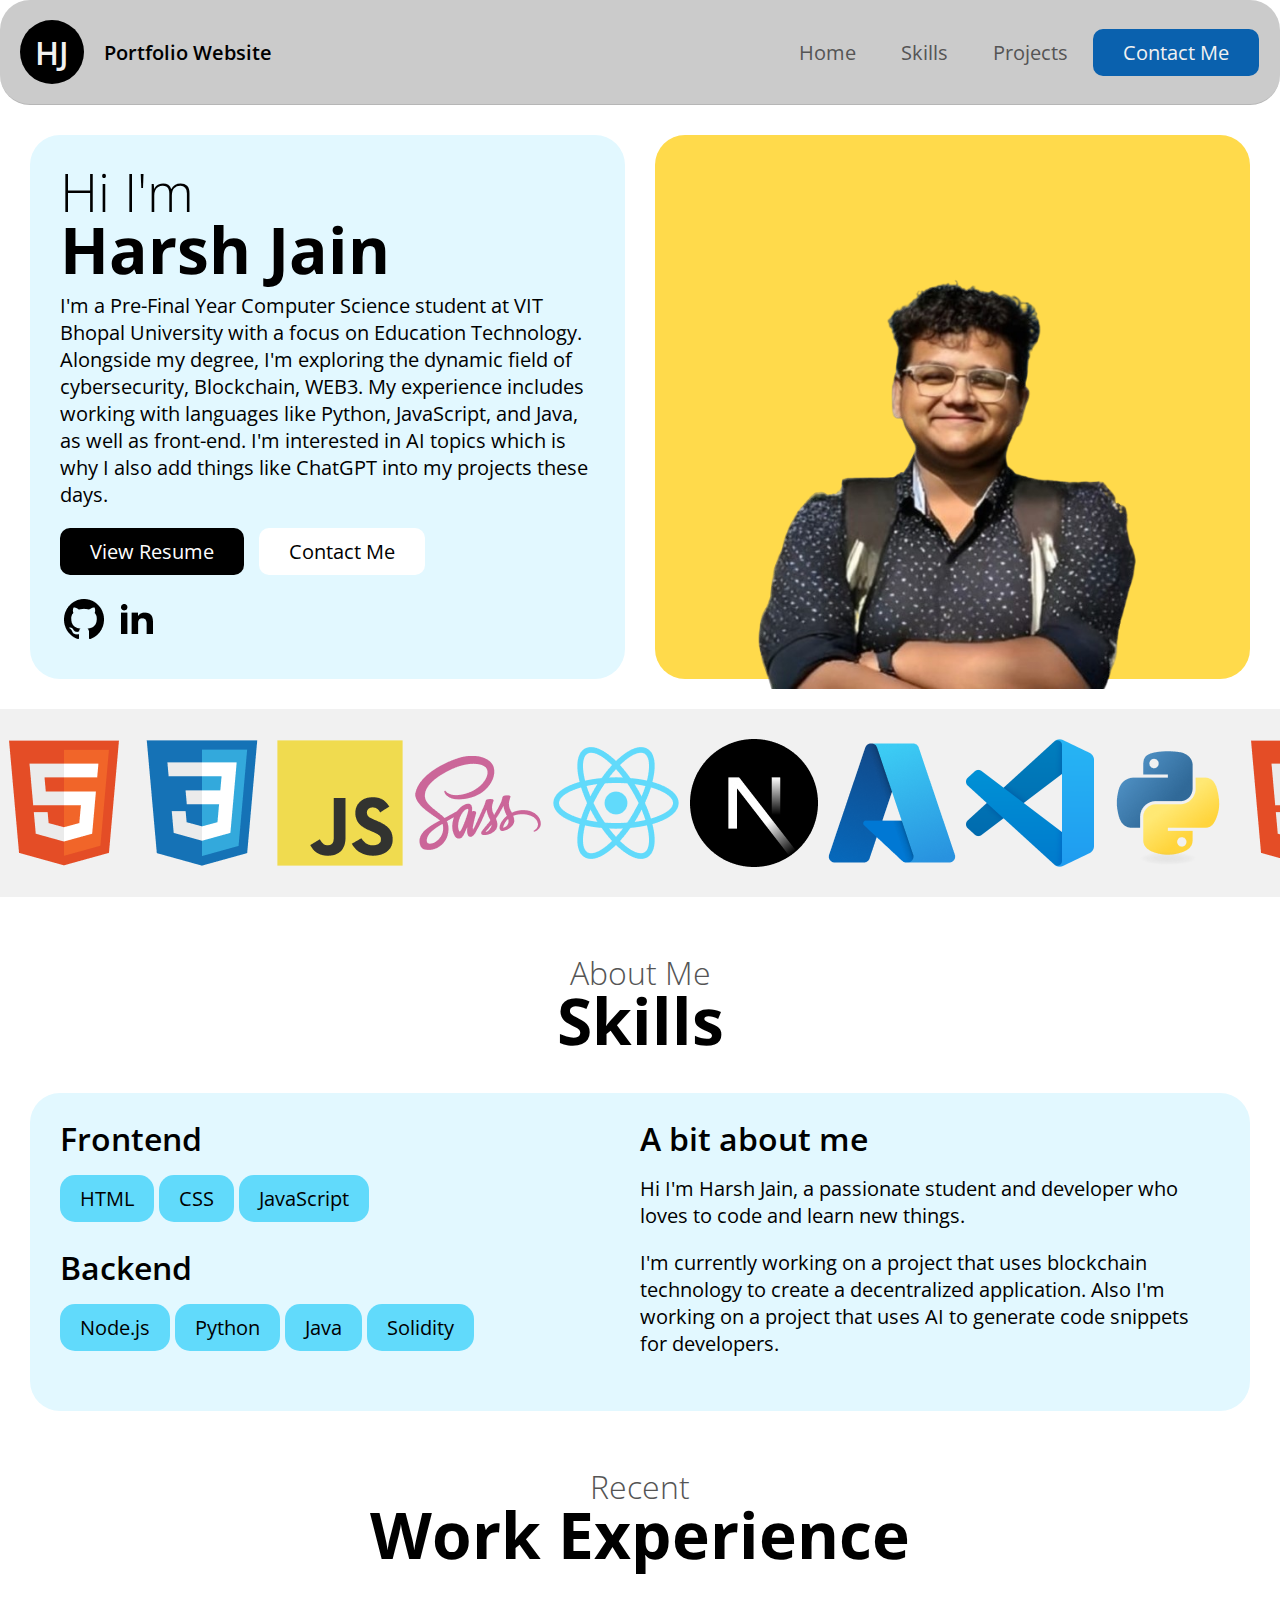
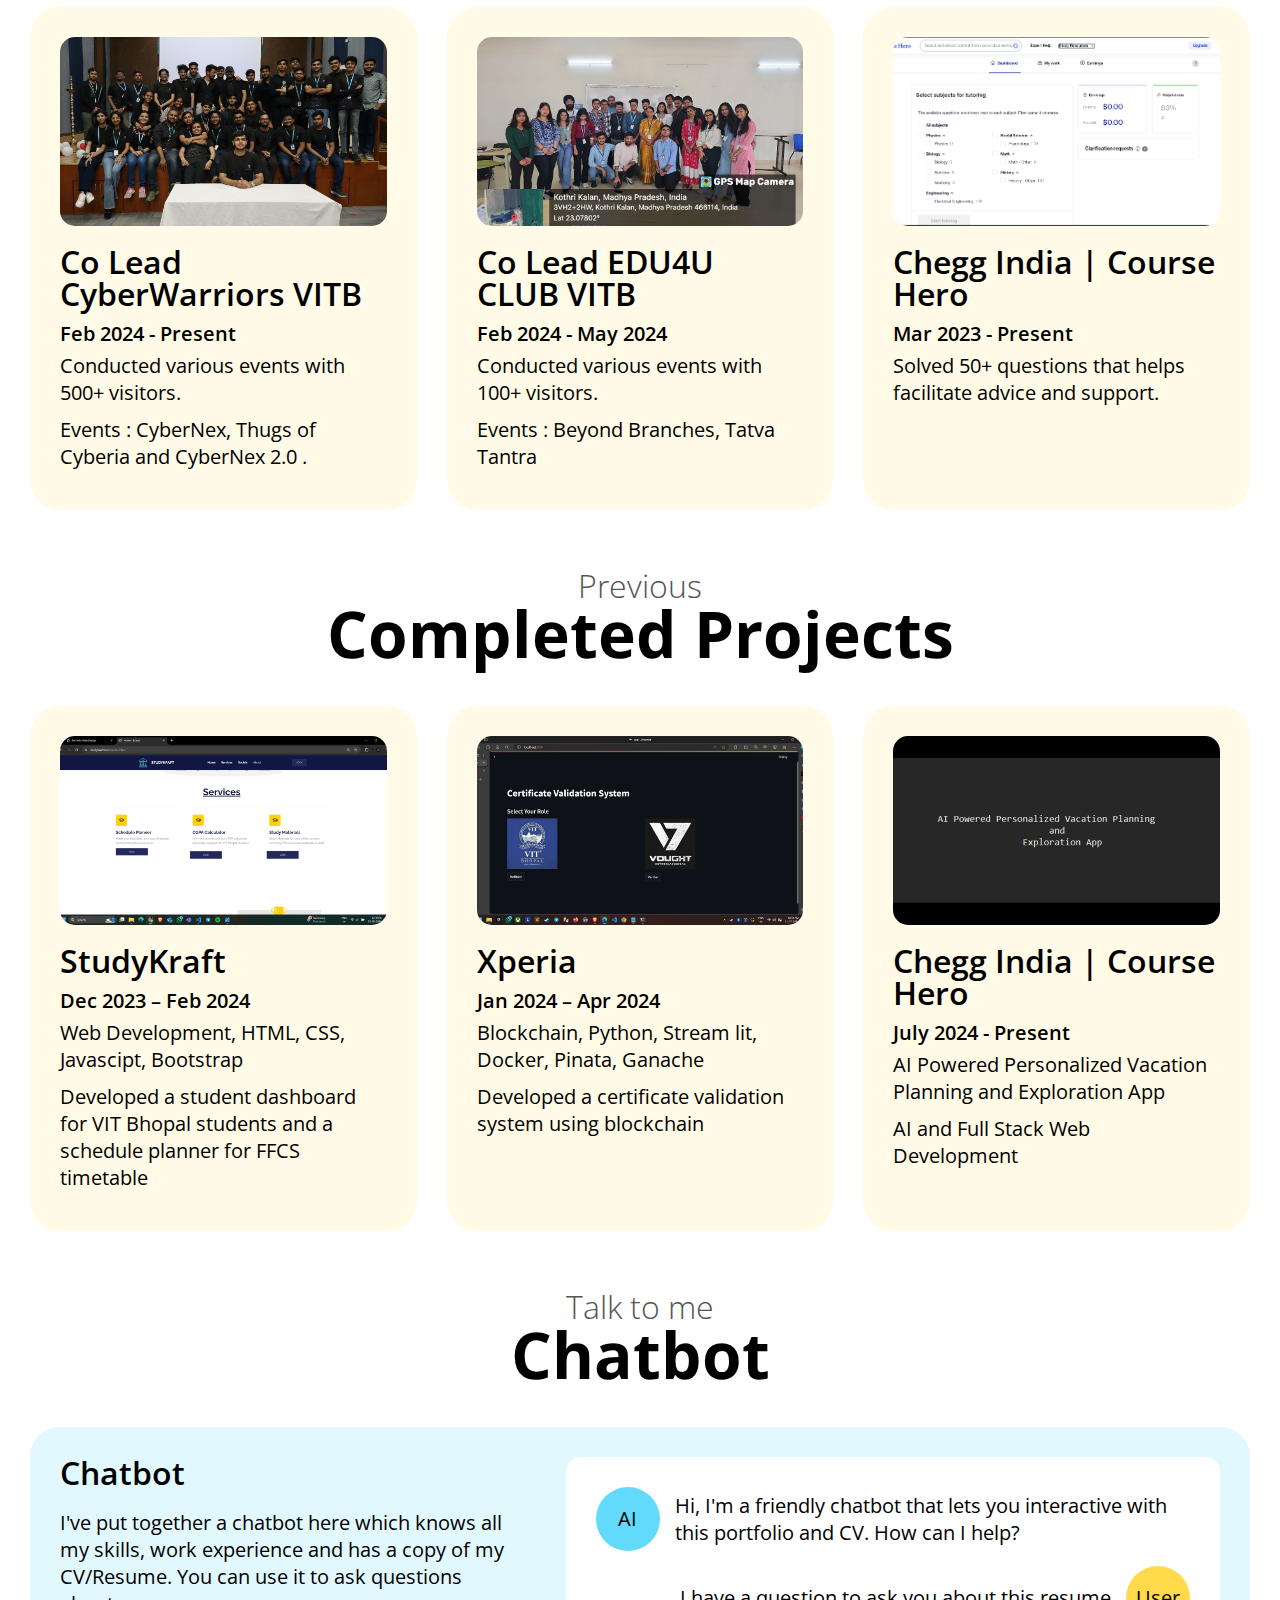
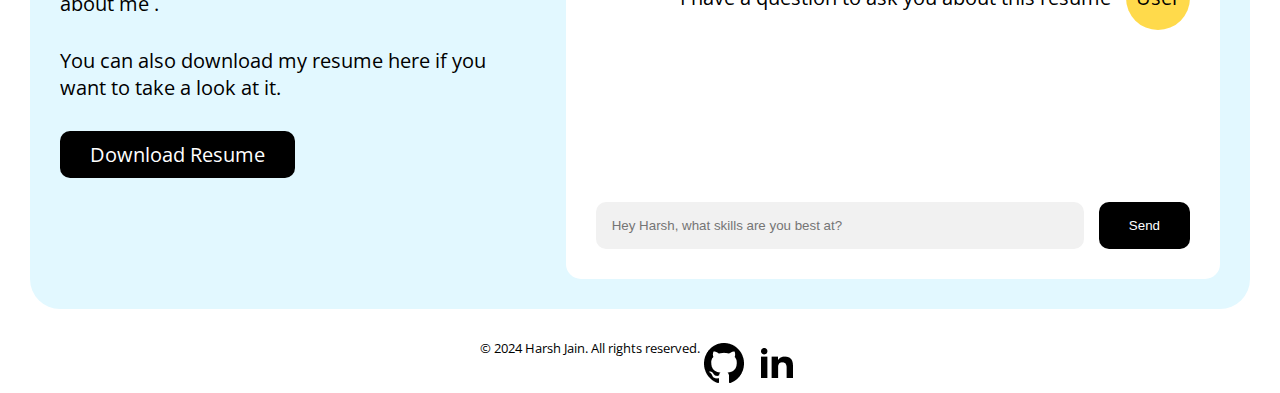
<file: index.html>
<!DOCTYPE html>
<html lang="en">

<head>
	<meta charset="UTF-8">
	<meta name="viewport" content="width=device-width, initial-scale=1.0">
	<title>Portfolio Web Design</title>
	<link rel="preconnect" href="https://fonts.googleapis.com">
	<link rel="preconnect" href="https://fonts.gstatic.com" crossorigin>
	<link href="https://fonts.googleapis.com/css2?family=Open+Sans:ital,wght@0,300..800;1,300..800&display=swap"
		rel="stylesheet">
	<link rel="stylesheet" href="./styles.css">
	<script src="./scripts.js"></script>

</head>

<body>
	<header>
		<a href="#" class="logo-holder">
			<div class="logo">HJ</div>
			<div class="logo-text">Portfolio Website</div>
		</a>
		<nav>
			<ul id="menu">
				<li>
					<a href="#">Home</a>
				</li>
				<li>
					<a href="#skills">Skills</a>
				</li>
				<li>
					<a href="#projects">Projects</a>
				</li>
				<li>
					<a href="mailto:jainharsh2929@gmail.com" class="button">Contact Me</a>
				</li>
			</ul>
			<a href="#" class="mobile-toggle" onClick="toggleMobileMenu();">
				<svg class="w-6 h-6 text-gray-800 dark:text-white" aria-hidden="true" xmlns="http://www.w3.org/2000/svg"
					width="24" height="24" fill="none" viewBox="0 0 24 24">
					<path stroke="currentColor" stroke-linecap="round" stroke-width="2" d="M5 7h14M5 12h14M5 17h10" />
				</svg>
			</a>
		</nav>
	</header>
	<main>
		<section class="hero container">
			<div class="hero-blue">
				<div>
					<h1><small>Hi I'm</small>
						Harsh Jain
					</h1>
					<p>
						I'm a Pre-Final Year Computer Science student at VIT Bhopal University with a focus on Education
						Technology. Alongside my degree, I'm exploring the dynamic field of cybersecurity, Blockchain,
						WEB3. My experience includes working with languages like Python, JavaScript, and Java, as well
						as front-end.

						<span>I'm
							interested in AI topics which is why I also add things like ChatGPT into my projects these
							days.</span>
					</p>
					<div class="call-to-action">
						<a href="./Sample_Resume_Template.pdf" class="button black">
							View Resume
						</a>
						<a href="mailto:jainharsh2929@gmail.com" class="button white">
							Contact Me
						</a>
					</div>
					<div class="social-links">
						<a href="https://github.com/Harshjain10020">
							<img src="./imgs/github.png" alt="GitHub" width="48" />
						</a>
						<a href="https://www.linkedin.com/in/harsh-m-jain">
							<img src="./imgs/linkedin.png" alt="LinkedIn" width="48" />
						</a>
					</div>
				</div>
			</div>
			<div class="hero-yellow">
				<img src="./imgs/hero-image.png" alt="Harsh Jain" width="100%" />
			</div>
		</section>
		<section class="logos container">
			<div class="marquee">
				<div class="track">
					<img src="./imgs/html.png" alt="HTML" width="128" />
					<img src="./imgs/css.png" alt="CSS" width="128" />
					<img src="./imgs/javascript.png" alt="JS" width="128" />
					<img src="./imgs/sass.png" width="128" alt="Sass" />
					<img src="./imgs/react.png" width="128" alt="React" />
					<img src="./imgs/nextjs.png" width="128" alt="Next JS" />
					<img src="./imgs/azure.png" width="128" alt="Azure" />
					<img src="./imgs/vscode.png" width="128" alt="VS Code" />
					<img src="./imgs/python.png" width="128" alt="Python" />
					<img src="./imgs/html.png" alt="HTML" width="128" />
					<img src="./imgs/css.png" alt="CSS" width="128" />
					<img src="./imgs/javascript.png" alt="JS" width="128" />
					<img src="./imgs/sass.png" width="128" alt="Sass" />
					<img src="./imgs/react.png" width="128" alt="React" />
					<img src="./imgs/nextjs.png" width="128" alt="Next JS" />
					<img src="./imgs/azure.png" width="128" alt="Azure" />
					<img src="./imgs/vscode.png" width="128" alt="VS Code" />
					<img src="./imgs/python.png" width="128" alt="Python" />
				</div>
			</div>
		</section>
		<section id="skills" class="skills container">
			<h2>
				<small>About Me</small>
				Skills
			</h2>
			<div class="holder-blue">
				<div class="left-column">
					<h3>Frontend</h3>
					<ul>
						<li>HTML</li>
						<li>CSS</li>
						<li>JavaScript</li>

					</ul>
					<h3>Backend</h3>
					<ul>
						<li>Node.js</li>
						<li>Python</li>
						<li>Java</li>
						<li>Solidity</li>

					</ul>
				</div>
				<div class="right-column">
					<h3>A bit about me</h3>
					<p>
						Hi I'm Harsh Jain, a passionate student and developer who loves to code and learn new things.
					</p>
					<p>
						I'm currently working on a project that uses blockchain technology to create a decentralized
						application.
						Also I'm working on a project that uses AI to generate code snippets for developers.
					</p>
				</div>
			</div>
		</section>
		<section class="work-experience container">
			<h2>
				<small>Recent</small>
				Work Experience
			</h2>
			<div class="jobs">
				<article>
					<figure>
						<div>
							<img src="./imgs/workplace-1.jpeg" alt="Workplace 1 - CyberWarriors Club" width="100%" />
							<figcaption>
								Appointed as Co lead of the Planning
								Department at CyberWarriors Club of VIT Bhopal.
							</figcaption>
						</div>
					</figure>
					<h3>Co Lead
						CyberWarriors VITB</h3>
					<div> Feb 2024 - Present</div>
					<p>Conducted various events with 500+ visitors.</p>
					<p>Events : CyberNex, Thugs of Cyberia and CyberNex 2.0 .</p>
				</article>
				<article>
					<figure>
						<div>
							<img src="./imgs/workplace-2.jpeg" alt="Workplace 2 - EDU4U CLUB VITB" width="100%" />
							<figcaption>
								Co Lead
								EDU4U CLUB VITB
							</figcaption>
						</div>
					</figure>
					<h3>Co Lead
						EDU4U CLUB VITB</h3>
					<div>Feb 2024 - May 2024</div>
					<p>Conducted various events with 100+ visitors.</p>
					<p>Events : Beyond Branches, Tatva Tantra </p>
				</article>
				<article>
					<figure>
						<div>
							<img src="./imgs/workplace-3.png" alt="Workplace 3 - Chegg India | Course Hero"
								width="100%" />
							<figcaption>
								Subject Matter Expert-Freelance
							</figcaption>
						</div>
					</figure>
					<h3> Chegg India | Course Hero</h3>
					<div> Mar 2023 - Present</div>
					<p>Solved 50+ questions that helps facilitate advice and support.</p>
				</article>

			</div>
		</section>
		<section class="work-experience container">
			<h2>
				<small>Previous</small>
				Completed Projects
			</h2>
			<div class="jobs">
				<article>
					<figure>
						<div>
							<img src="./imgs/bento-1.png" alt="StudyKraft" width="100%" />
							<figcaption>
								StudyKraft
							</figcaption>
						</div>
					</figure>
					<h3>StudyKraft</h3>
					<div> Dec 2023 – Feb 2024 </div>
					<p>Web Development, HTML, CSS, Javascipt, Bootstrap</p>
					<p>Developed a student dashboard for VIT Bhopal students
						and a schedule planner for FFCS timetable
					</p>
				</article>
				<article>
					<figure>
						<div>
							<img src="./imgs/bento-2.jpg" alt="Xperia" width="100%" />
							<figcaption>
								Xperia
							</figcaption>
						</div>
					</figure>
					<h3>Xperia</h3>
					<div>Jan 2024 – Apr 2024 </div>
					<p>Blockchain, Python, Stream lit, Docker, Pinata, Ganache</p>
					<p>Developed a certificate validation system using blockchain</p>
				</article>
				<article>
					<figure>
						<div>
							<img src="./imgs/bento-3.png" alt="AI Powered Personalized Vacation Planning and Exploration App
							" width="100%" />
							<figcaption>
								AI Powered Personalized Vacation Planning and Exploration App


							</figcaption>
						</div>
					</figure>
					<h3> Chegg India | Course Hero</h3>
					<div> July 2024 - Present</div>
					<p>AI Powered Personalized Vacation Planning and Exploration App
					</p>
					<p>AI and Full Stack Web Development
					</p>
				</article>

			</div>
		</section>
		<section class="chatbot container">
			<h2>
				<small>
					Talk to me
				</small>
				Chatbot
			</h2>
			<div class="chatbot-blue">
				<div class="chat-info">
					<h3>Chatbot</h3>
					<p>I've put together a chatbot here which knows all my skills, work experience and has a copy of my
						CV/Resume. You can use it to ask questions about me .</p>
					<p>You can also download my resume here if you want to take a look at it.
					</p>
					<a href="./Sample_Resume_Template.pdf" class="button black">Download Resume</a>
				</div>
				<div class="chat-box">
					<div class="scroll-area">
						<ul id="chat-log">
							<li>
								<span class="avatar bot">AI</span>
								<div class="message">
									Hi, I'm a friendly chatbot that lets you interactive with this portfolio and CV. How
									can I help?
								</div>
							</li>
							<li>
								<span class="avatar user">User</span>
								<div class="message">
									I have a question to ask you about this resume
								</div>
							</li>
						</ul>
					</div>
					<div class="chat-message">
						<input type="text" placeholder="Hey Harsh, what skills are you best at?">
						<button class="button black">Send</button>
					</div>
				</div>
			</div>
		</section>
		<footer>
			<div class="footer-container container" style="display: flex; justify-content: center;">
				<div>
					<p style="font-size: small;">&copy; 2024 Harsh Jain. All rights reserved.</p>
				</div>
				<div class="social-links">
					<a href="github.com/Harshjain10020">
						<img src="./imgs/github.png" alt="GitHub" width="48" />
					</a>
					<a href="https://www.linkedin.com/in/harsh-m-jain">
						<img src="./imgs/linkedin.png" alt="LinkedIn" width="48" />
					</a>
				</div>
			</div>
		</footer>
	</main>
</body>

</html>
</file>
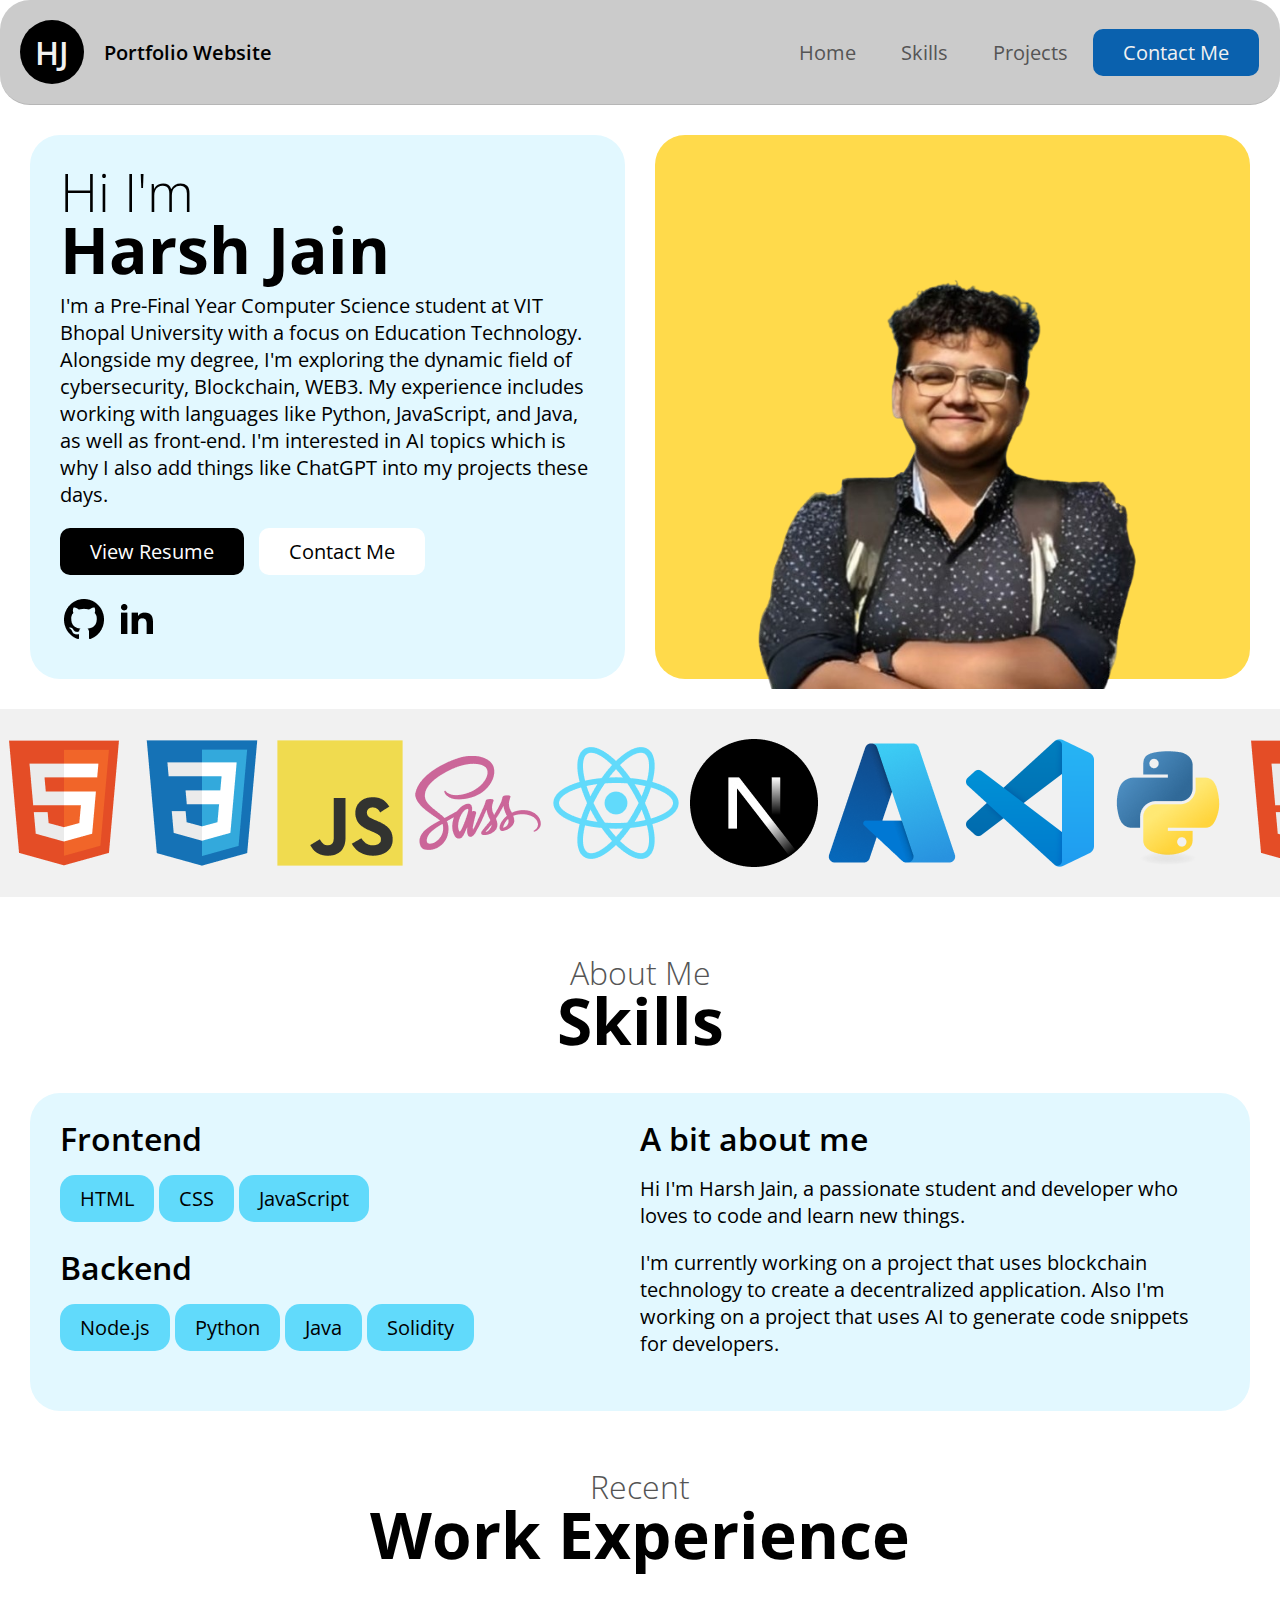
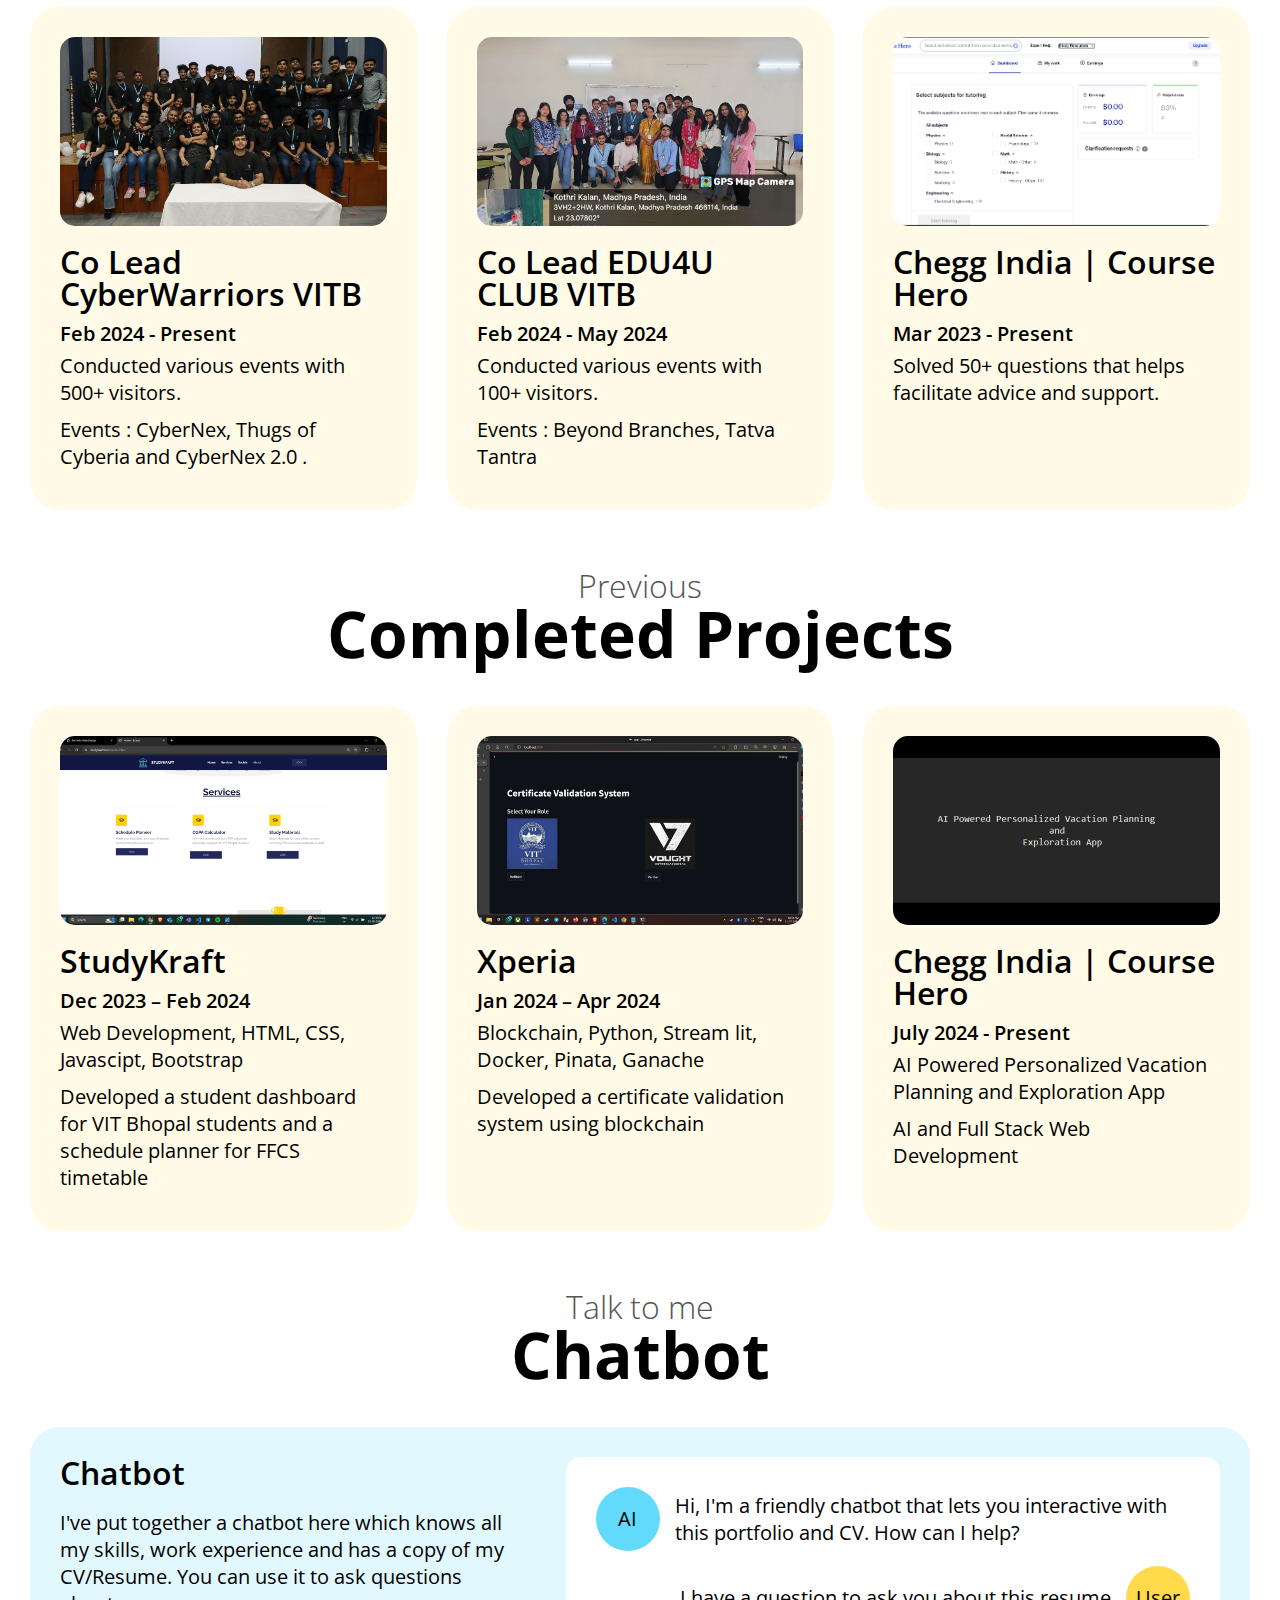
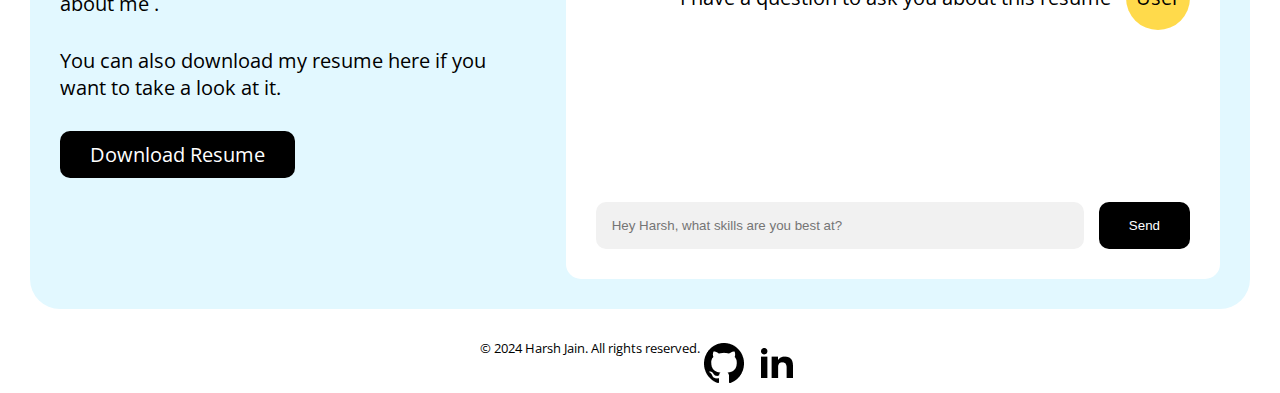
<file: a/index.html>
<!DOCTYPE html>
<html lang="en">

<head>
	<meta charset="UTF-8">
	<meta name="viewport" content="width=device-width, initial-scale=1.0">
	<title>Portfolio Web Design</title>
	<link rel="preconnect" href="https://fonts.googleapis.com">
	<link rel="preconnect" href="https://fonts.gstatic.com" crossorigin>
	<link href="https://fonts.googleapis.com/css2?family=Open+Sans:ital,wght@0,300..800;1,300..800&display=swap"
		rel="stylesheet">
	<link rel="stylesheet" href="./styles.css">
	<script src="./scripts.js"></script>

</head>

<body>
	<header>
		<a href="#" class="logo-holder">
			<div class="logo">HJ</div>
			<div class="logo-text">Portfolio Website</div>
		</a>
		<nav>
			<ul id="menu">
				<li>
					<a href="#">Home</a>
				</li>
				<li>
					<a href="#skills">Skills</a>
				</li>
				<li>
					<a href="#projects">Projects</a>
				</li>
				<li>
					<a href="mailto:jainharsh2929@gmail.com" class="button">Contact Me</a>
				</li>
			</ul>
			<a href="#" class="mobile-toggle" onClick="toggleMobileMenu();">
				<svg class="w-6 h-6 text-gray-800 dark:text-white" aria-hidden="true" xmlns="http://www.w3.org/2000/svg"
					width="24" height="24" fill="none" viewBox="0 0 24 24">
					<path stroke="currentColor" stroke-linecap="round" stroke-width="2" d="M5 7h14M5 12h14M5 17h10" />
				</svg>
			</a>
		</nav>
	</header>
	<main>
		<section class="hero container">
			<div class="hero-blue">
				<div>
					<h1><small>Hi I'm</small>
						Harsh Jain
					</h1>
					<p>
						I'm a Pre-Final Year Computer Science student at VIT Bhopal University with a focus on Education
						Technology. Alongside my degree, I'm exploring the dynamic field of cybersecurity, Blockchain,
						WEB3. My experience includes working with languages like Python, JavaScript, and Java, as well
						as front-end.

						<span>I'm
							interested in AI topics which is why I also add things like ChatGPT into my projects these
							days.</span>
					</p>
					<div class="call-to-action">
						<a href="./Sample_Resume_Template.pdf" class="button black">
							View Resume
						</a>
						<a href="mailto:jainharsh2929@gmail.com" class="button white">
							Contact Me
						</a>
					</div>
					<div class="social-links">
						<a href="github.com/Harshjain10020">
							<img src="./imgs/github.png" alt="GitHub" width="48" />
						</a>
						<a href="https://www.linkedin.com/in/harsh-m-jain">
							<img src="./imgs/linkedin.png" alt="LinkedIn" width="48" />
						</a>
					</div>
				</div>
			</div>
			<div class="hero-yellow">
				<img src="./imgs/hero-image.png" alt="Harsh Jain" width="100%" />
			</div>
		</section>
		<section class="logos container">
			<div class="marquee">
				<div class="track">
					<img src="./imgs/html.png" alt="HTML" width="128" />
					<img src="./imgs/css.png" alt="CSS" width="128" />
					<img src="./imgs/javascript.png" alt="JS" width="128" />
					<img src="./imgs/sass.png" width="128" alt="Sass" />
					<img src="./imgs/react.png" width="128" alt="React" />
					<img src="./imgs/nextjs.png" width="128" alt="Next JS" />
					<img src="./imgs/azure.png" width="128" alt="Azure" />
					<img src="./imgs/vscode.png" width="128" alt="VS Code" />
					<img src="./imgs/python.png" width="128" alt="Python" />
					<img src="./imgs/html.png" alt="HTML" width="128" />
					<img src="./imgs/css.png" alt="CSS" width="128" />
					<img src="./imgs/javascript.png" alt="JS" width="128" />
					<img src="./imgs/sass.png" width="128" alt="Sass" />
					<img src="./imgs/react.png" width="128" alt="React" />
					<img src="./imgs/nextjs.png" width="128" alt="Next JS" />
					<img src="./imgs/azure.png" width="128" alt="Azure" />
					<img src="./imgs/vscode.png" width="128" alt="VS Code" />
					<img src="./imgs/python.png" width="128" alt="Python" />
				</div>
			</div>
		</section>
		<section id="skills" class="skills container">
			<h2>
				<small>About Me</small>
				Skills
			</h2>
			<div class="holder-blue">
				<div class="left-column">
					<h3>Frontend</h3>
					<ul>
						<li>HTML</li>
						<li>CSS</li>
						<li>JavaScript</li>

					</ul>
					<h3>Backend</h3>
					<ul>
						<li>Node.js</li>
						<li>Python</li>
						<li>Java</li>
						<li>Solidity</li>

					</ul>
				</div>
				<div class="right-column">
					<h3>A bit about me</h3>
					<p>
						Hi I'm Harsh Jain, a passionate student and developer who loves to code and learn new things.
					</p>
					<p>
						I'm currently working on a project that uses blockchain technology to create a decentralized
						application.
						Also I'm working on a project that uses AI to generate code snippets for developers.
					</p>
				</div>
			</div>
		</section>
		<section class="work-experience container">
			<h2>
				<small>Recent</small>
				Work Experience
			</h2>
			<div class="jobs">
				<article>
					<figure>
						<div>
							<img src="./imgs/workplace-1.jpeg" alt="Workplace 1 - CyberWarriors Club" width="100%" />
							<figcaption>
								Appointed as Co lead of the Planning
								Department at CyberWarriors Club of VIT Bhopal.
							</figcaption>
						</div>
					</figure>
					<h3>Co Lead
						CyberWarriors VITB</h3>
					<div> Feb 2024 - Present</div>
					<p>Conducted various events with 500+ visitors.</p>
					<p>Events : CyberNex, Thugs of Cyberia and CyberNex 2.0 .</p>
				</article>
				<article>
					<figure>
						<div>
							<img src="./imgs/workplace-2.jpeg" alt="Workplace 2 - EDU4U CLUB VITB" width="100%" />
							<figcaption>
								Co Lead
								EDU4U CLUB VITB
							</figcaption>
						</div>
					</figure>
					<h3>Co Lead
						EDU4U CLUB VITB</h3>
					<div>Feb 2024 - May 2024</div>
					<p>Conducted various events with 100+ visitors.</p>
					<p>Events : Beyond Branches, Tatva Tantra </p>
				</article>
				<article>
					<figure>
						<div>
							<img src="./imgs/workplace-3.png" alt="Workplace 3 - Chegg India | Course Hero"
								width="100%" />
							<figcaption>
								Subject Matter Expert-Freelance
							</figcaption>
						</div>
					</figure>
					<h3> Chegg India | Course Hero</h3>
					<div> Mar 2023 - Present</div>
					<p>Solved 50+ questions that helps facilitate advice and support.</p>
				</article>

			</div>
		</section>
		<section class="work-experience container">
			<h2>
				<small>Previous</small>
				Completed Projects
			</h2>
			<div class="jobs">
				<article>
					<figure>
						<div>
							<img src="./imgs/bento-1.png" alt="StudyKraft" width="100%" />
							<figcaption>
								StudyKraft
							</figcaption>
						</div>
					</figure>
					<h3>StudyKraft</h3>
					<div> Dec 2023 – Feb 2024 </div>
					<p>Web Development, HTML, CSS, Javascipt, Bootstrap</p>
					<p>Developed a student dashboard for VIT Bhopal students
						and a schedule planner for FFCS timetable
					</p>
				</article>
				<article>
					<figure>
						<div>
							<img src="./imgs/bento-2.jpg" alt="Xperia" width="100%" />
							<figcaption>
								Xperia
							</figcaption>
						</div>
					</figure>
					<h3>Xperia</h3>
					<div>Jan 2024 – Apr 2024 </div>
					<p>Blockchain, Python, Stream lit, Docker, Pinata, Ganache</p>
					<p>Developed a certificate validation system using blockchain</p>
				</article>
				<article>
					<figure>
						<div>
							<img src="./imgs/bento-3.png" alt="AI Powered Personalized Vacation Planning and Exploration App
							" width="100%" />
							<figcaption>
								AI Powered Personalized Vacation Planning and Exploration App


							</figcaption>
						</div>
					</figure>
					<h3> Chegg India | Course Hero</h3>
					<div> July 2024 - Present</div>
					<p>AI Powered Personalized Vacation Planning and Exploration App
					</p>
					<p>AI and Full Stack Web Development
					</p>
				</article>

			</div>
		</section>
		<section class="chatbot container">
			<h2>
				<small>
					Talk to me
				</small>
				Chatbot
			</h2>
			<div class="chatbot-blue">
				<div class="chat-info">
					<h3>Chatbot</h3>
					<p>I've put together a chatbot here which knows all my skills, work experience and has a copy of my
						CV/Resume. You can use it to ask questions about me .</p>
					<p>You can also download my resume here if you want to take a look at it.
					</p>
					<a href="./Sample_Resume_Template.pdf" class="button black">Download Resume</a>
				</div>
				<div class="chat-box">
					<div class="scroll-area">
						<ul id="chat-log">
							<li>
								<span class="avatar bot">AI</span>
								<div class="message">
									Hi, I'm a friendly chatbot that lets you interactive with this portfolio and CV. How
									can I help?
								</div>
							</li>
							<li>
								<span class="avatar user">User</span>
								<div class="message">
									I have a question to ask you about this resume
								</div>
							</li>
						</ul>
					</div>
					<div class="chat-message">
						<input type="text" placeholder="Hey Harsh, what skills are you best at?">
						<button class="button black">Send</button>
					</div>
				</div>
			</div>
		</section>
		<footer>
			<div class="footer-container container" style="display: flex; justify-content: center;">
				<div>
					<p style="font-size: small;">&copy; 2024 Harsh Jain. All rights reserved.</p>
				</div>
				<div class="social-links">
					<a href="github.com/Harshjain10020">
						<img src="./imgs/github.png" alt="GitHub" width="48" />
					</a>
					<a href="https://www.linkedin.com/in/harsh-m-jain">
						<img src="./imgs/linkedin.png" alt="LinkedIn" width="48" />
					</a>
				</div>
			</div>
		</footer>
	</main>
</body>

</html>
</file>
<file: styles.css>
*,
*::before,
*::after {
	box-sizing: border-box;
	margin: 0;
	padding: 0;
}

:root {
	--base: #555;
	--base-100: #f1f1f1;
	--base-400: #555;
	--base-800: #000;
	--yellow: #ffda4b;
	--yellow-100: #fffbe6;
	--yellow-400: #ffda4b;
	--yellow-800: #8b6f00;
	--blue: #0a61ae;
	--blue-100: #e2f8ff;
	--blue-400: #61dafb;
	--blue-800: #0a61ae;
}

body {
	font-family: "Open Sans", sans-serif;
	font-optical-sizing: auto;
	font-style: normal;
	font-size: 20px;

}

a {
	text-decoration: none;
	color: var(--blue);

	&:hover {
		text-decoration: underline;
	}
}

header {
	border-radius: 30px;
	background-color: #80808069;
	padding-top: 10px;
	padding-left: 10px;
	padding-right: 21px;
	padding-bottom: 10px;
	display: flex;
	justify-content: space-between;
	max-width: 1440px;
	margin: auto;
	border-bottom: 1px solid rgba(0, 0, 0, 0.1);

	.logo-holder {
		display: flex;
		padding: 10px;
		align-items: center;
		font-weight: 600;
		color: var(--base-800);

		.logo {
			display: flex;
			align-items: center;
			justify-content: center;
			font-size: 32px;
			background-color: var(--base-800);
			color: var(--base-100);
			height: 64px;
			width: 64px;
			margin-right: 20px;
			border-radius: 50%;
		}

		.logo-text {
			flex: 1;
		}
	}

	nav {
		display: flex;
		align-items: center;

		ul {
			display: flex;
			list-style-type: none;
			gap: 5px;

			li {
				display: inline-block;

				a {
					display: inline-block;
					padding: 10px 20px;
					color: var(--base);

					&:hover {
						background-color: var(--base-100);
						border-radius: 10px;
						text-decoration: none;
					}
				}
			}
		}

		.mobile-toggle {
			display: none;
			color: var(--base-800);
			padding: 10px;

			@media (max-width:768px) {
				display: inline-block;
				position: absolute;
				top: 20px;
				right: 20px;
			}
		}
	}

	@media (max-width: 1024px) {
		flex-direction: column;
		align-items: center;
	}

	@media (max-width: 768px) {
		flex-direction: column;
		align-items: center;

		nav {
			margin-top: 10px;
			width: 100%;

			ul {
				display: none;
				flex-direction: column;
				text-align: center;
				width: 100%;

				a {
					width: 100%;
				}

				&.active {
					display: flex;
				}
			}
		}
	}
}

section {
	max-width: 1440px;
	margin: auto;
	gap: 30px;
	margin-top: 30px;
	margin-bottom: 30px;

	@media (max-width:1440px) {
		padding-left: 30px;
		padding-right: 30px;
	}
}

.button {
	display: inline-block;
	padding: 10px 30px;
	background-color: var(--blue);
	color: var(--base-100);
	border-radius: 10px;
	transition: ease 0.3s all;

	&:hover {
		text-decoration: none;
		background-color: var(--base-800);
	}

	&.white {
		background-color: white;
		color: var(--base-800);

		&:hover {
			background-color: var(--base-100);
			color: var(--base);
		}
	}

	&.black {
		background-color: black;
		color: white;

		&:hover {
			background-color: var(--base);
			color: var(--base-100);
		}
	}
}

h1 {
	font-size: 64px;
	line-height: 1;
	margin-bottom: 10px;

	small {
		display: block;
		font-weight: 100;
	}

	@media (max-width:1024px) {
		font-size: 48px;
	}
}

.hero {
	display: flex;

	@media (max-width:1024px) {
		flex-direction: column;
	}

	.hero-blue {
		flex: 1;
		background-color: var(--blue-100);
		border-radius: 30px;
		padding: 30px;
		display: flex;
		flex-direction: column;
		justify-content: center;

		span {
			@media (max-width:768px) {
				display: none;
			}
		}

		.call-to-action {
			margin-top: 20px;
			margin-bottom: 10px;

			a {
				margin-right: 10px;
				margin-bottom: 10px;
			}
		}

		.social-links {
			a {
				&:hover {
					text-decoration: none;
				}
			}
		}
	}

	.hero-yellow {
		flex: 1;
		background-color: var(--yellow);
		border-radius: 30px;
		padding: 0px 30px;
		display: flex;
		justify-content: center;
		align-items: flex-end;

		img {
			margin-top: -60px;
			max-width: 420px;
			margin-bottom: -10px;
		}
	}
}

.logos {
	background-color: var(--base-100);
	border-radius: 30px;
	padding: 30px 0px;

	@media (max-width:1440px) {
		border-radius: 0px;
	}

	.marquee {
		width: 100vw;
		max-width: 100%;
		height: 128px;
		overflow: hidden;
		position: relative;

		.track {
			position: absolute;
			white-space: nowrap;
			will-change: transform;
			animation: marquee 40s linear infinite;
			display: flex;
			gap: 10px;
		}
	}
}

@keyframes marquee {
	0% {
		transform: translateX(0);
	}

	100% {
		transform: translateX(-50%);
	}
}

h2 {
	font-size: 64px;
	line-height: 1;
	margin-bottom: 10px;
	text-align: center;
	color: var(--base-800);
	padding: 30px;

	small {
		display: block;
		font-weight: 100;
		font-size: 0.5em;
		color: var(--base);
	}

	@media (max-width:1024px) {
		font-size: 48px;
	}
}

h3 {
	font-size: 32px;
	font-weight: 600;
	line-height: 1;
	margin-bottom: 20px;
	color: var(--base-800);
}

.skills {
	.holder-blue {
		background-color: var(--blue-100);
		border-radius: 30px;
		padding: 30px;
		display: flex;

		@media(max-width:1024px) {
			flex-direction: column;
		}

		.left-column {
			flex: 1;

			ul {
				list-style-type: none;
				gap: 10px;
				margin-right: 100px;
				margin-bottom: 20px;

				li {
					display: inline-block;
					background-color: var(--blue-400);
					padding: 10px 20px;
					border-radius: 15px;
					margin-bottom: 10px;
				}
			}
		}

		.right-column {
			flex: 1;

			p {
				margin-bottom: 20px;
			}
		}
	}
}

.work-experience {
	.jobs {
		display: flex;
		gap: 30px;

		@media(max-width:1024px) {
			flex-direction: column;
		}

		article {
			background-color: var(--yellow-100);
			padding: 30px;
			border-radius: 30px;
			flex: 1;

			h3 {
				margin-top: 20px;
				margin-bottom: 10px;
			}

			div {
				font-weight: 600;
				margin-bottom: 5px;
				color: var(--base-800);
			}

			p {
				margin-bottom: 10px;
			}

			figure {
				width: 100%;
				padding-top: 56.25%;
				overflow: hidden;
				position: relative;
				border-radius: 15px;

				img {
					position: absolute;
					top: 0;
					left: 0;
					height: 100%;
					object-fit: cover;
					transition: ease 3s all;
				}

				figcaption {
					position: absolute;
					bottom: 0;
					left: 0;
					right: 0;
					background-color: rgba(0, 0, 0, 0.5);
					color: var(--base-100);
					text-align: center;
					padding: 10px;
					opacity: 0;
					visibility: hidden;
					transition: ease 0.3s all;
				}

				&:hover {
					figcaption {
						opacity: 1;
						visibility: visible;
					}

					img {
						transform: scale(1.2);
					}
				}

			}
		}
	}
}

.chatbot {
	.chatbot-blue {
		background-color: var(--blue-100);
		border-radius: 30px;
		padding: 30px;
		gap: 30px;
		display: flex;

		@media (max-width:1024px) {
			flex-direction: column;
		}

		p {
			margin-bottom: 30px;
		}

		.chat-info {
			flex: 3;
			padding-right: 30px;
		}

		.chat-box {
			flex: 4;
			background: white;
			border-radius: 15px;
			padding: 30px;
			display: flex;
			flex-direction: column;

			.scroll-area {
				max-height: 300px;
				height: 300px;
				overflow-y: scroll;

				ul {
					display: flex;
					flex-direction: column;
					justify-content: flex-end;
					gap: 15px;

					li {
						display: flex;
						align-items: center;
						gap: 15px;

						&:nth-child(even) {
							text-align: right;
							justify-content: flex-end;
							flex-direction: row-reverse;

							span {
								background-color: var(--yellow);
							}
						}

						span {
							background-color: var(--blue-400);
							width: 64px;
							height: 64px;
							border-radius: 50%;
							display: inline-flex;
							align-items: center;
							justify-content: center;

							@media(max-width:768px) {
								width: 48px;
								height: 48px;
							}
						}

						div {
							flex: 1;
						}
					}
				}
			}

			.chat-message {
				display: flex;
				margin-top: 15px;
				gap: 15px;

				input {
					border-radius: 10px;
					flex: 1;
					padding: 15px;
					border: 1px solid transparent;
					background-color: var(--base-100);

					&:hover {
						outline: none;
						background-color: white;
						border: 1px solid var(--base-100);
					}

					&:focus {
						outline: none;
						background-color: white;
						border: 1px solid var(--base-100);
					}
				}

				button {
					border: none;
					cursor: pointer;
				}
			}
		}
	}
}
</file>
<file: a/styles.css>
*,
*::before,
*::after {
	box-sizing: border-box;
	margin: 0;
	padding: 0;
}

:root {
	--base: #555;
	--base-100: #f1f1f1;
	--base-400: #555;
	--base-800: #000;
	--yellow: #ffda4b;
	--yellow-100: #fffbe6;
	--yellow-400: #ffda4b;
	--yellow-800: #8b6f00;
	--blue: #0a61ae;
	--blue-100: #e2f8ff;
	--blue-400: #61dafb;
	--blue-800: #0a61ae;
}

body {
	font-family: "Open Sans", sans-serif;
	font-optical-sizing: auto;
	font-style: normal;
	font-size: 20px;

}

a {
	text-decoration: none;
	color: var(--blue);

	&:hover {
		text-decoration: underline;
	}
}

header {
	border-radius: 30px;
	background-color: #80808069;
	padding-top: 10px;
	padding-left: 10px;
	padding-right: 21px;
	padding-bottom: 10px;
	display: flex;
	justify-content: space-between;
	max-width: 1440px;
	margin: auto;
	border-bottom: 1px solid rgba(0, 0, 0, 0.1);

	.logo-holder {
		display: flex;
		padding: 10px;
		align-items: center;
		font-weight: 600;
		color: var(--base-800);

		.logo {
			display: flex;
			align-items: center;
			justify-content: center;
			font-size: 32px;
			background-color: var(--base-800);
			color: var(--base-100);
			height: 64px;
			width: 64px;
			margin-right: 20px;
			border-radius: 50%;
		}

		.logo-text {
			flex: 1;
		}
	}

	nav {
		display: flex;
		align-items: center;

		ul {
			display: flex;
			list-style-type: none;
			gap: 5px;

			li {
				display: inline-block;

				a {
					display: inline-block;
					padding: 10px 20px;
					color: var(--base);

					&:hover {
						background-color: var(--base-100);
						border-radius: 10px;
						text-decoration: none;
					}
				}
			}
		}

		.mobile-toggle {
			display: none;
			color: var(--base-800);
			padding: 10px;

			@media (max-width:768px) {
				display: inline-block;
				position: absolute;
				top: 20px;
				right: 20px;
			}
		}
	}

	@media (max-width: 1024px) {
		flex-direction: column;
		align-items: center;
	}

	@media (max-width: 768px) {
		flex-direction: column;
		align-items: center;

		nav {
			margin-top: 10px;
			width: 100%;

			ul {
				display: none;
				flex-direction: column;
				text-align: center;
				width: 100%;

				a {
					width: 100%;
				}

				&.active {
					display: flex;
				}
			}
		}
	}
}

section {
	max-width: 1440px;
	margin: auto;
	gap: 30px;
	margin-top: 30px;
	margin-bottom: 30px;

	@media (max-width:1440px) {
		padding-left: 30px;
		padding-right: 30px;
	}
}

.button {
	display: inline-block;
	padding: 10px 30px;
	background-color: var(--blue);
	color: var(--base-100);
	border-radius: 10px;
	transition: ease 0.3s all;

	&:hover {
		text-decoration: none;
		background-color: var(--base-800);
	}

	&.white {
		background-color: white;
		color: var(--base-800);

		&:hover {
			background-color: var(--base-100);
			color: var(--base);
		}
	}

	&.black {
		background-color: black;
		color: white;

		&:hover {
			background-color: var(--base);
			color: var(--base-100);
		}
	}
}

h1 {
	font-size: 64px;
	line-height: 1;
	margin-bottom: 10px;

	small {
		display: block;
		font-weight: 100;
	}

	@media (max-width:1024px) {
		font-size: 48px;
	}
}

.hero {
	display: flex;

	@media (max-width:1024px) {
		flex-direction: column;
	}

	.hero-blue {
		flex: 1;
		background-color: var(--blue-100);
		border-radius: 30px;
		padding: 30px;
		display: flex;
		flex-direction: column;
		justify-content: center;

		span {
			@media (max-width:768px) {
				display: none;
			}
		}

		.call-to-action {
			margin-top: 20px;
			margin-bottom: 10px;

			a {
				margin-right: 10px;
				margin-bottom: 10px;
			}
		}

		.social-links {
			a {
				&:hover {
					text-decoration: none;
				}
			}
		}
	}

	.hero-yellow {
		flex: 1;
		background-color: var(--yellow);
		border-radius: 30px;
		padding: 0px 30px;
		display: flex;
		justify-content: center;
		align-items: flex-end;

		img {
			margin-top: -60px;
			max-width: 420px;
			margin-bottom: -10px;
		}
	}
}

.logos {
	background-color: var(--base-100);
	border-radius: 30px;
	padding: 30px 0px;

	@media (max-width:1440px) {
		border-radius: 0px;
	}

	.marquee {
		width: 100vw;
		max-width: 100%;
		height: 128px;
		overflow: hidden;
		position: relative;

		.track {
			position: absolute;
			white-space: nowrap;
			will-change: transform;
			animation: marquee 40s linear infinite;
			display: flex;
			gap: 10px;
		}
	}
}

@keyframes marquee {
	0% {
		transform: translateX(0);
	}

	100% {
		transform: translateX(-50%);
	}
}

h2 {
	font-size: 64px;
	line-height: 1;
	margin-bottom: 10px;
	text-align: center;
	color: var(--base-800);
	padding: 30px;

	small {
		display: block;
		font-weight: 100;
		font-size: 0.5em;
		color: var(--base);
	}

	@media (max-width:1024px) {
		font-size: 48px;
	}
}

h3 {
	font-size: 32px;
	font-weight: 600;
	line-height: 1;
	margin-bottom: 20px;
	color: var(--base-800);
}

.skills {
	.holder-blue {
		background-color: var(--blue-100);
		border-radius: 30px;
		padding: 30px;
		display: flex;

		@media(max-width:1024px) {
			flex-direction: column;
		}

		.left-column {
			flex: 1;

			ul {
				list-style-type: none;
				gap: 10px;
				margin-right: 100px;
				margin-bottom: 20px;

				li {
					display: inline-block;
					background-color: var(--blue-400);
					padding: 10px 20px;
					border-radius: 15px;
					margin-bottom: 10px;
				}
			}
		}

		.right-column {
			flex: 1;

			p {
				margin-bottom: 20px;
			}
		}
	}
}

.work-experience {
	.jobs {
		display: flex;
		gap: 30px;

		@media(max-width:1024px) {
			flex-direction: column;
		}

		article {
			background-color: var(--yellow-100);
			padding: 30px;
			border-radius: 30px;
			flex: 1;

			h3 {
				margin-top: 20px;
				margin-bottom: 10px;
			}

			div {
				font-weight: 600;
				margin-bottom: 5px;
				color: var(--base-800);
			}

			p {
				margin-bottom: 10px;
			}

			figure {
				width: 100%;
				padding-top: 56.25%;
				overflow: hidden;
				position: relative;
				border-radius: 15px;

				img {
					position: absolute;
					top: 0;
					left: 0;
					height: 100%;
					object-fit: cover;
					transition: ease 3s all;
				}

				figcaption {
					position: absolute;
					bottom: 0;
					left: 0;
					right: 0;
					background-color: rgba(0, 0, 0, 0.5);
					color: var(--base-100);
					text-align: center;
					padding: 10px;
					opacity: 0;
					visibility: hidden;
					transition: ease 0.3s all;
				}

				&:hover {
					figcaption {
						opacity: 1;
						visibility: visible;
					}

					img {
						transform: scale(1.2);
					}
				}

			}
		}
	}
}

.chatbot {
	.chatbot-blue {
		background-color: var(--blue-100);
		border-radius: 30px;
		padding: 30px;
		gap: 30px;
		display: flex;

		@media (max-width:1024px) {
			flex-direction: column;
		}

		p {
			margin-bottom: 30px;
		}

		.chat-info {
			flex: 3;
			padding-right: 30px;
		}

		.chat-box {
			flex: 4;
			background: white;
			border-radius: 15px;
			padding: 30px;
			display: flex;
			flex-direction: column;

			.scroll-area {
				max-height: 300px;
				height: 300px;
				overflow-y: scroll;

				ul {
					display: flex;
					flex-direction: column;
					justify-content: flex-end;
					gap: 15px;

					li {
						display: flex;
						align-items: center;
						gap: 15px;

						&:nth-child(even) {
							text-align: right;
							justify-content: flex-end;
							flex-direction: row-reverse;

							span {
								background-color: var(--yellow);
							}
						}

						span {
							background-color: var(--blue-400);
							width: 64px;
							height: 64px;
							border-radius: 50%;
							display: inline-flex;
							align-items: center;
							justify-content: center;

							@media(max-width:768px) {
								width: 48px;
								height: 48px;
							}
						}

						div {
							flex: 1;
						}
					}
				}
			}

			.chat-message {
				display: flex;
				margin-top: 15px;
				gap: 15px;

				input {
					border-radius: 10px;
					flex: 1;
					padding: 15px;
					border: 1px solid transparent;
					background-color: var(--base-100);

					&:hover {
						outline: none;
						background-color: white;
						border: 1px solid var(--base-100);
					}

					&:focus {
						outline: none;
						background-color: white;
						border: 1px solid var(--base-100);
					}
				}

				button {
					border: none;
					cursor: pointer;
				}
			}
		}
	}
}
</file>
